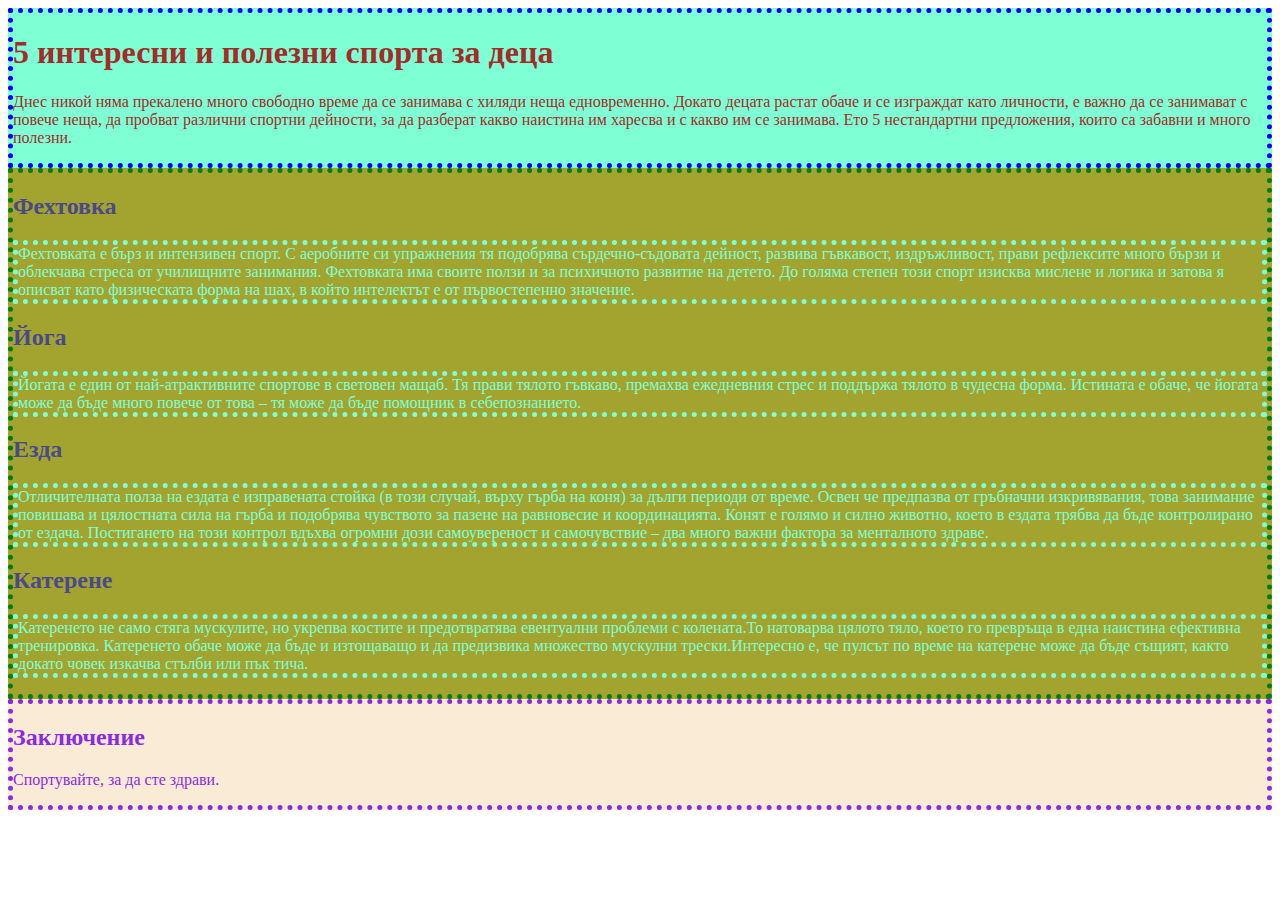
<file: index.html>
<!DOCTYPE html>
<html lang="en">
<link rel="stylesheet" href="style.css">
<head>
    <meta charset="UTF-8">
    <meta name="viewport" content="width=, initial-scale=1.0">
    <title>Document</title>
</head>

<body>
    <div class="green">
    <h1>5 интересни и полезни спорта за деца</h1>
    <p>Днес никой няма прекалено много свободно време да се занимава с хиляди неща едновременно. Докато децата растат
        обаче и се изграждат като личности, е важно да се занимават с повече неща, да пробват различни спортни дейности,
     за да разберат какво наистина им харесва и с какво им се занимава. Ето 5 нестандартни предложения, които са
        забавни и много полезни.</p>
    </div>
<div class="grey">
    <h2>Фехтовка</h2>
    <p class="newblue">Фехтовката е бърз и интензивен спорт. С аеробните си упражнения тя подобрява сърдечно-съдовата дейност, развива
        гъвкавост, издръжливост, прави рефлексите много бързи и облекчава стреса от училищните занимания. Фехтовката има
        своите ползи и за психичното развитие на детето. До голяма степен този спорт изисква мислене и логика и затова я
        описват като физическата форма на шах, в който интелектът е от първостепенно значение.</p>

    <h2>Йога</h2>
    <p class="newblue">Йогата е един от най-атрактивните спортове в световен мащаб. Тя прави тялото гъвкаво, премахва ежедневния стрес и
        поддържа тялото в чудесна форма. Истината е обаче, че йогата може да бъде много повече от това – тя може да бъде
        помощник в себепознанието.</p>

    <h2>Езда</h2>
    <p class="newblue">Отличителната полза на ездата е изправената стойка (в този случай, върху гърба на коня) за дълги периоди от
        време. Освен че предпазва от гръбначни изкривявания, това занимание повишава и цялостната сила на гърба и
        подобрява чувството за пазене на равновесие и координацията. Конят е голямо и силно животно, което в ездата
        трябва да бъде контролирано от ездача. Постигането на този контрол вдъхва огромни дози самоувереност и
        самочувствие – два много важни фактора за менталното здраве.</p>

    <h2>Катерене</h2>
    <p class="newblue">Катеренето не само стяга мускулите, но укрепва костите и предотвратява евентуални проблеми с колената.То
        натоварва цялото тяло, което го превръща в една наистина ефективна тренировка. Катеренето обаче може да бъде и
        изтощаващо и да предизвика множество мускулни трески.Интересно е, че пулсът по време на катерене може да бъде
        същият, както докато човек изкачва стълби или пък тича.</p>
    </div>
    <div class="black">
    <h2>Заключение</h2>
    <p>Спортувайте, за да сте здрави.</p>
</div>
</body>

</html>
</file>
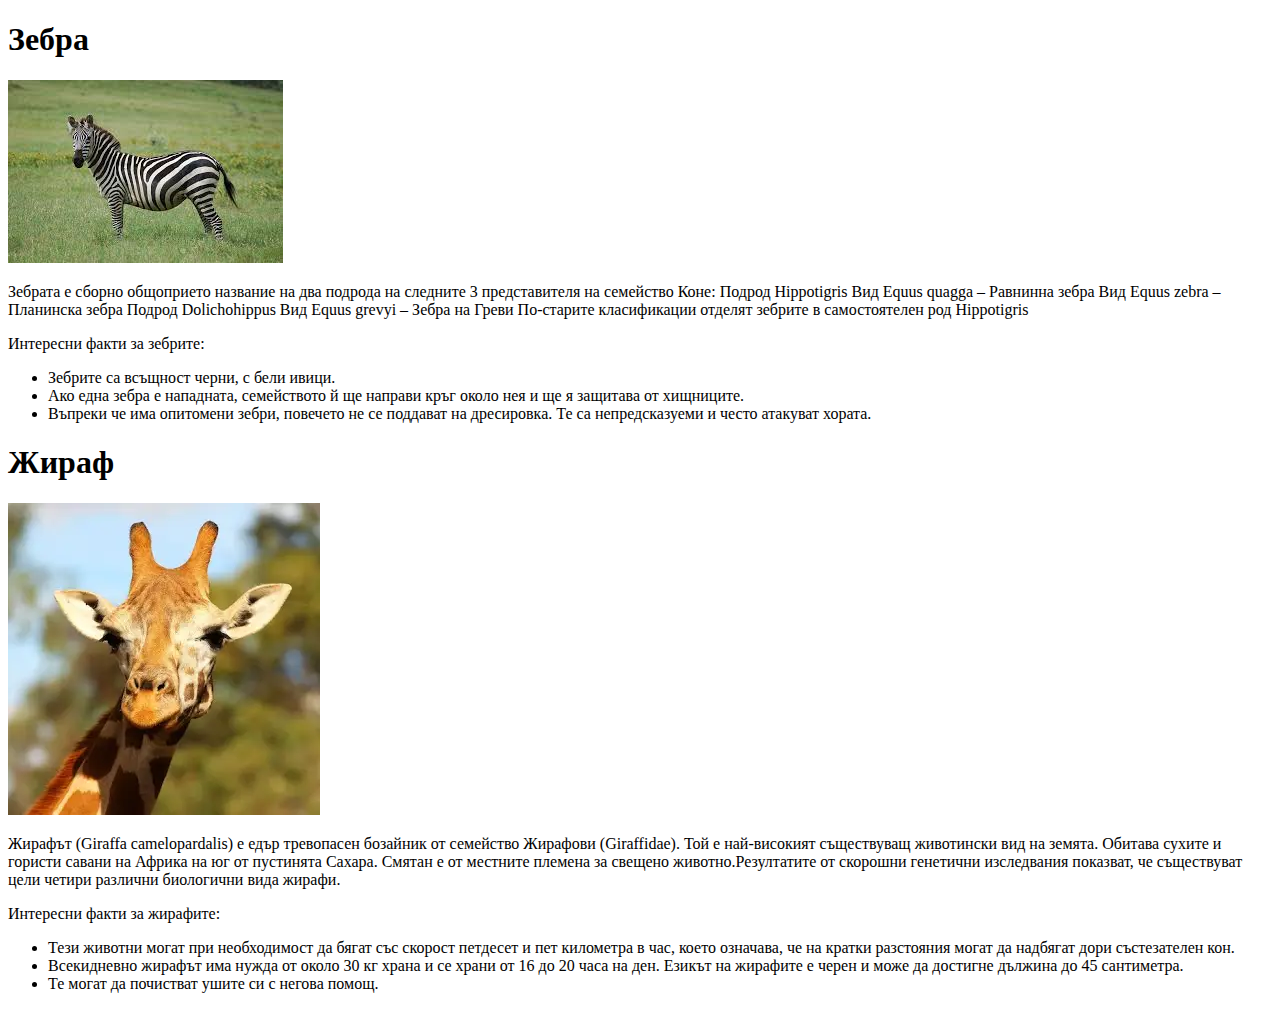
<file: html.html>
<!DOCTYPE html>
<html lang="en">
<head>
    <meta charset="UTF-8">
    <meta name="viewport" content="width=device-width, initial-scale=1.0">
    <title>Document</title>
</head>
<body>
    <h1>Зебра</h1>
<img src="[data-uri]" alt="">
    
    
<p>Зебрата е сборно общоприето название на два подрода на следните 3 представителя на семейство Коне: Подрод Hippotigris Вид Equus quagga – Равнинна зебра Вид Equus zebra – Планинска зебра Подрод Dolichohippus Вид Equus grevyi – Зебра на Греви По-старите класификации отделят зебрите в самостоятелен род Hippotigris</p>

<p>Интересни факти за зебрите:
    
    
<ul>
    <li>Зебрите са всъщност черни, с бели ивици.</li>
    <li>Ако една зебра е нападната, семейството й ще направи кръг около нея и ще я защитава от хищниците.
    <li>Въпреки че има опитомени зебри, повечето не се поддават на дресировка. Те са непредсказуеми и често атакуват хората.</li>  
</ul>
</p>

<link rel="stylesheet" href="style.css">

<h1>Жираф</h1>
<img src="[data-uri]" alt="">
<p>Жирафът (Giraffa camelopardalis) е едър тревопасен бозайник от семейство Жирафови (Giraffidae). Той е най-високият съществуващ животински вид на земята. Обитава сухите и гористи савани на Африка на юг от пустинята Сахара. Смятан е от местните племена за свещено животно.Резултатите от скорошни генетични изследвания показват, че съществуват цели четири различни биологични вида жирафи.
</p>
<p>Интересни факти за жирафите:
    <ul>
        <li>Тези животни могат при необходимост да бягат със скорост петдесет и пет километра в час, което означава, че на кратки разстояния могат да надбягат дори състезателен кон.</li>
        <li>Всекидневно жирафът има нужда от около 30 кг храна и се храни от 16 до 20 часа на ден.
            Езикът на жирафите е черен и може да достигне дължина до 45 сантиметра.</li>
            <li> Те могат да почистват ушите си с негова помощ.</li>
        </ul>
</p>
</body>
</html>
</file>
<file: style.css>
.green  {color: brown; background-color: aquamarine; border: 5px dotted blue;}
.grey   {color: rgb(74, 74, 138); background-color: rgb(163, 163, 48); border: 5px dotted green}
.black  {color: blueviolet; background-color: antiquewhite; border: 5px dotted blueviolet;}
.newblue{color: aquamarine; border: 5px dotted}
</file>
